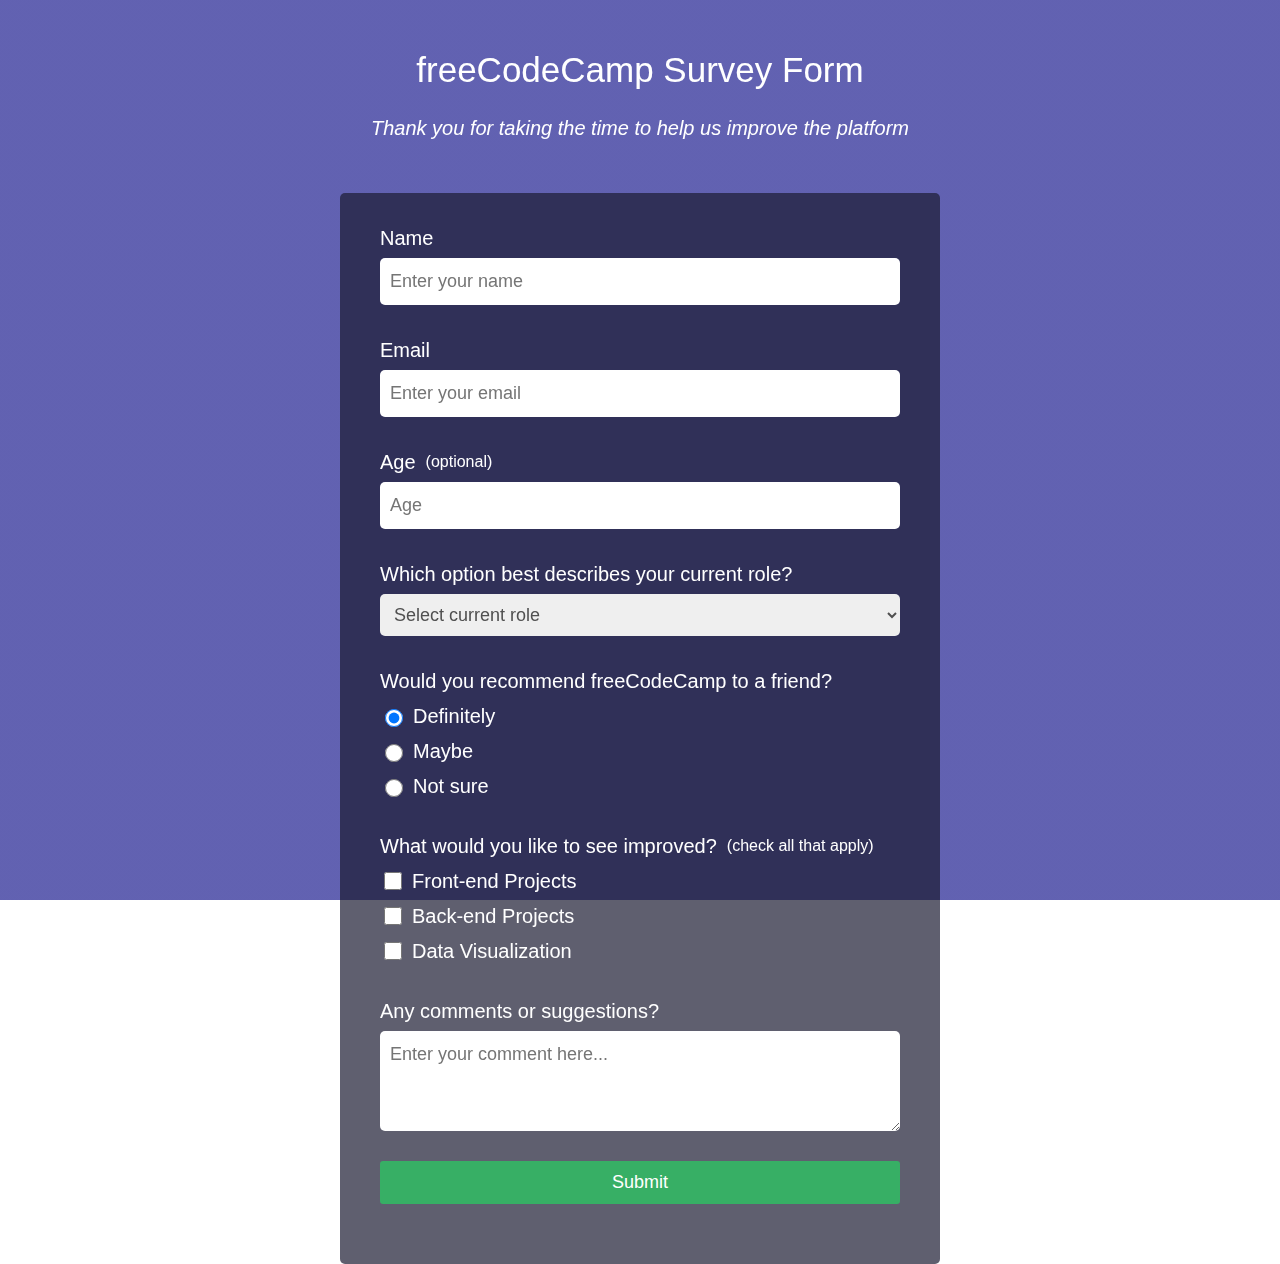
<file: survey-form/index.html>
<!DOCTYPE html>
<html>
  <head>
    <title>Survey form</title>
    <link rel="stylesheet" href="styles.css">
    <meta name="viewport" content="width=device-width, initial-scale=1.0">
  </head>
  <body>
    <header>
      <h1 id="title">freeCodeCamp Survey Form</h1>
      <p id="description">Thank you for taking the time to help us improve the platform</p>
    </header>
    <main>
      <form id="survey-form">
        <section class="form-group">
          <label id="name-label" for="name">Name</label>
          <input type="text" id="name" class="form-control" placeholder="Enter your name" required>
        </section>
        <section class="form-group">
          <label id="email-label" for="email">Email</label>
          <input type="email" id="email" class="form-control" placeholder="Enter your email" required>
        </section>
        <section class="form-group">
          <label id="number-label" for="number">Age <span class="more">(optional)</span></label>
          <input type="number" id="number" class="form-control" min="5" max="100" placeholder="Age">
        </section>
        <section class="form-group">
          <label id="dropdown-label" for="dropdown">Which option best describes your current role?</label>
          <select id="dropdown" class="form-control" required>
            <option value="" disabled selected>Select current role</option>
            <option value="student">Student</option>
            <option value="full-time">Full-time job</option>
            <option value="other">Other</option>
          </select>
        </section>
        <section class="form-group">
          <label id="radio-label">Would you recommend freeCodeCamp to a friend?</label>
          <label><input type="radio" value="definitely" name="group-recommend" checked>Definitely</label>
          <label><input type="radio" value="maybe" name="group-recommend">Maybe</label>
          <label><input type="radio" value="not sure" name="group-recommend">Not sure</label>
        </section>
        <section class="form-group">
          <label id="checkbox-label">What would you like to see improved? <span class="more">(check all that apply)</span></label>
          <label><input type="checkbox" value="front-end" name="group-improve">Front-end Projects</label>
          <label><input type="checkbox" value="back-end" name="group-improve">Back-end Projects</label>
          <label><input type="checkbox" value="data" name="group-improve">Data Visualization</label>
        </section>
        <section class="form-group">
          <label id="comment-label" for="comment">Any comments or suggestions?</label>
          <textarea id="comment" class="form-control" placeholder="Enter your comment here..."></textarea>
        </section>
        <section class="form-group">
          <button type="submit" id="submit">Submit</button>
        </section>
        
        
      </form>
    </main>
  </body>
</html>
</file>
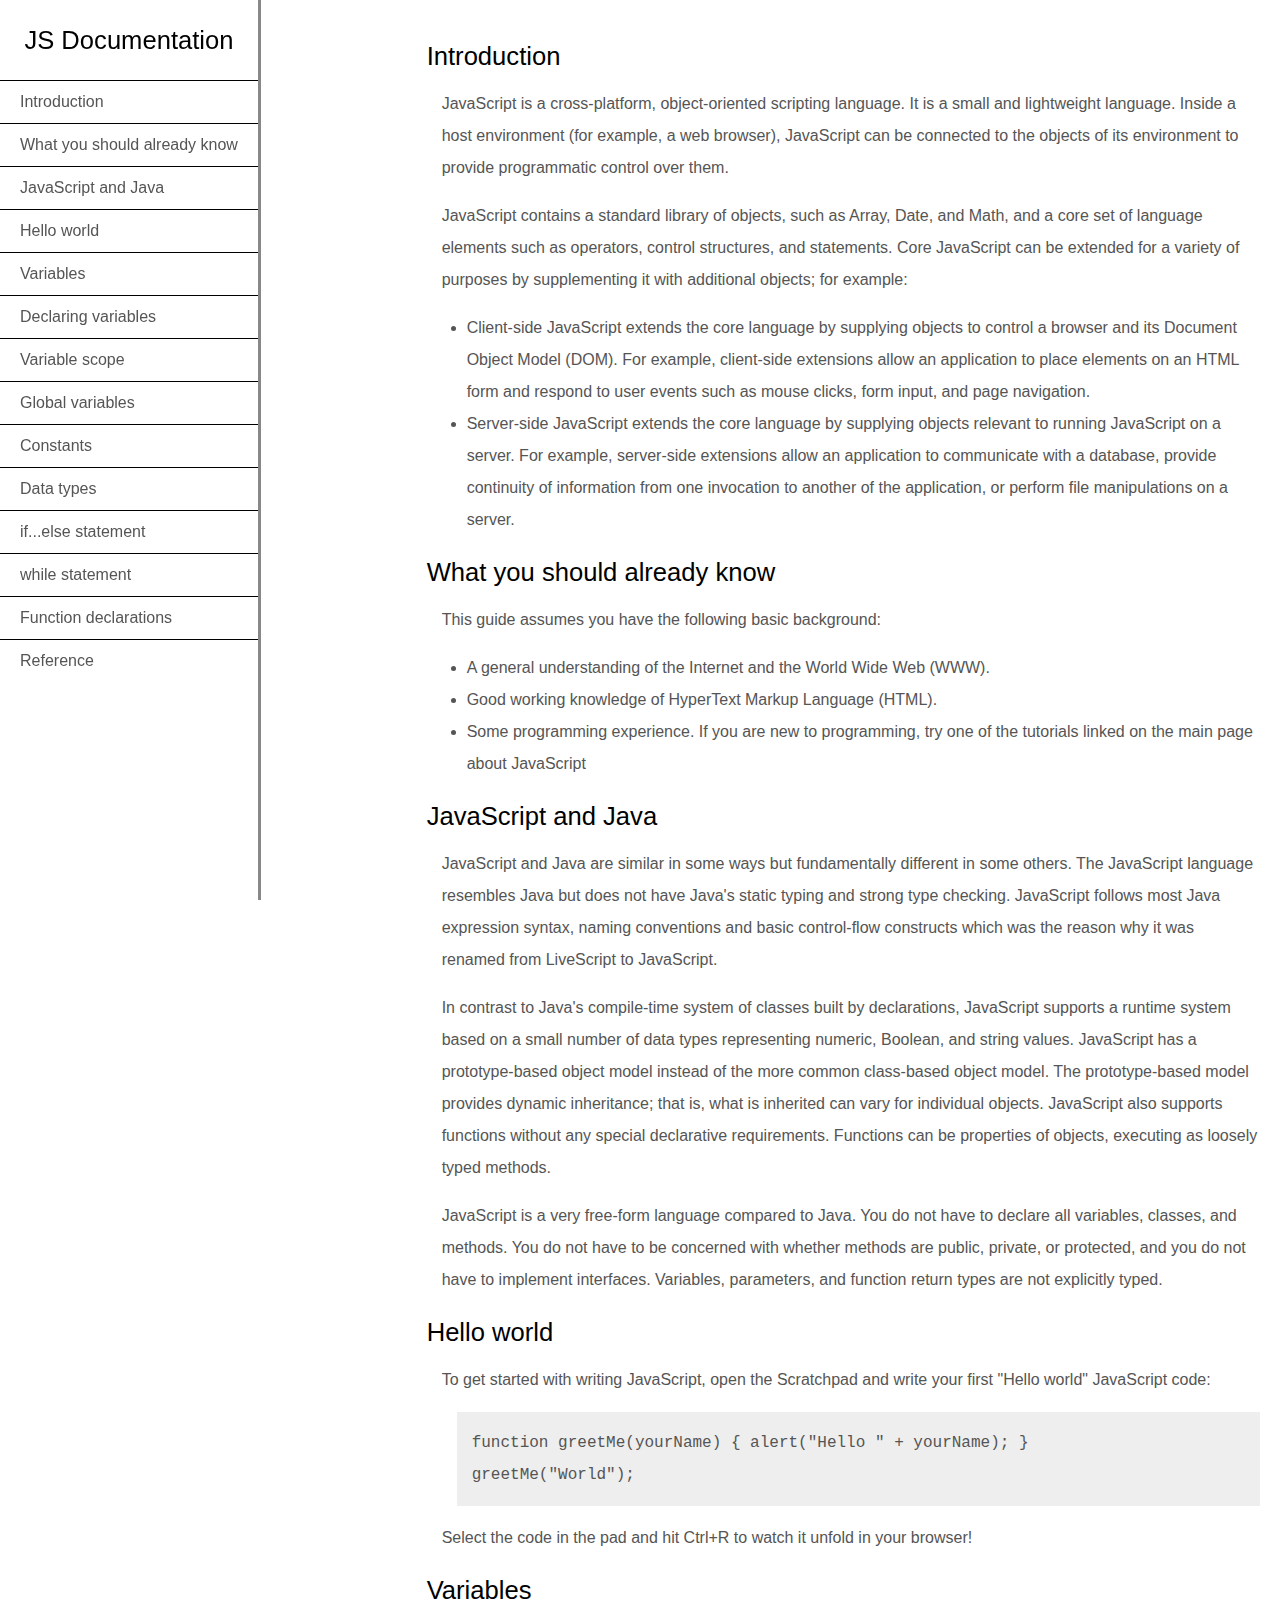
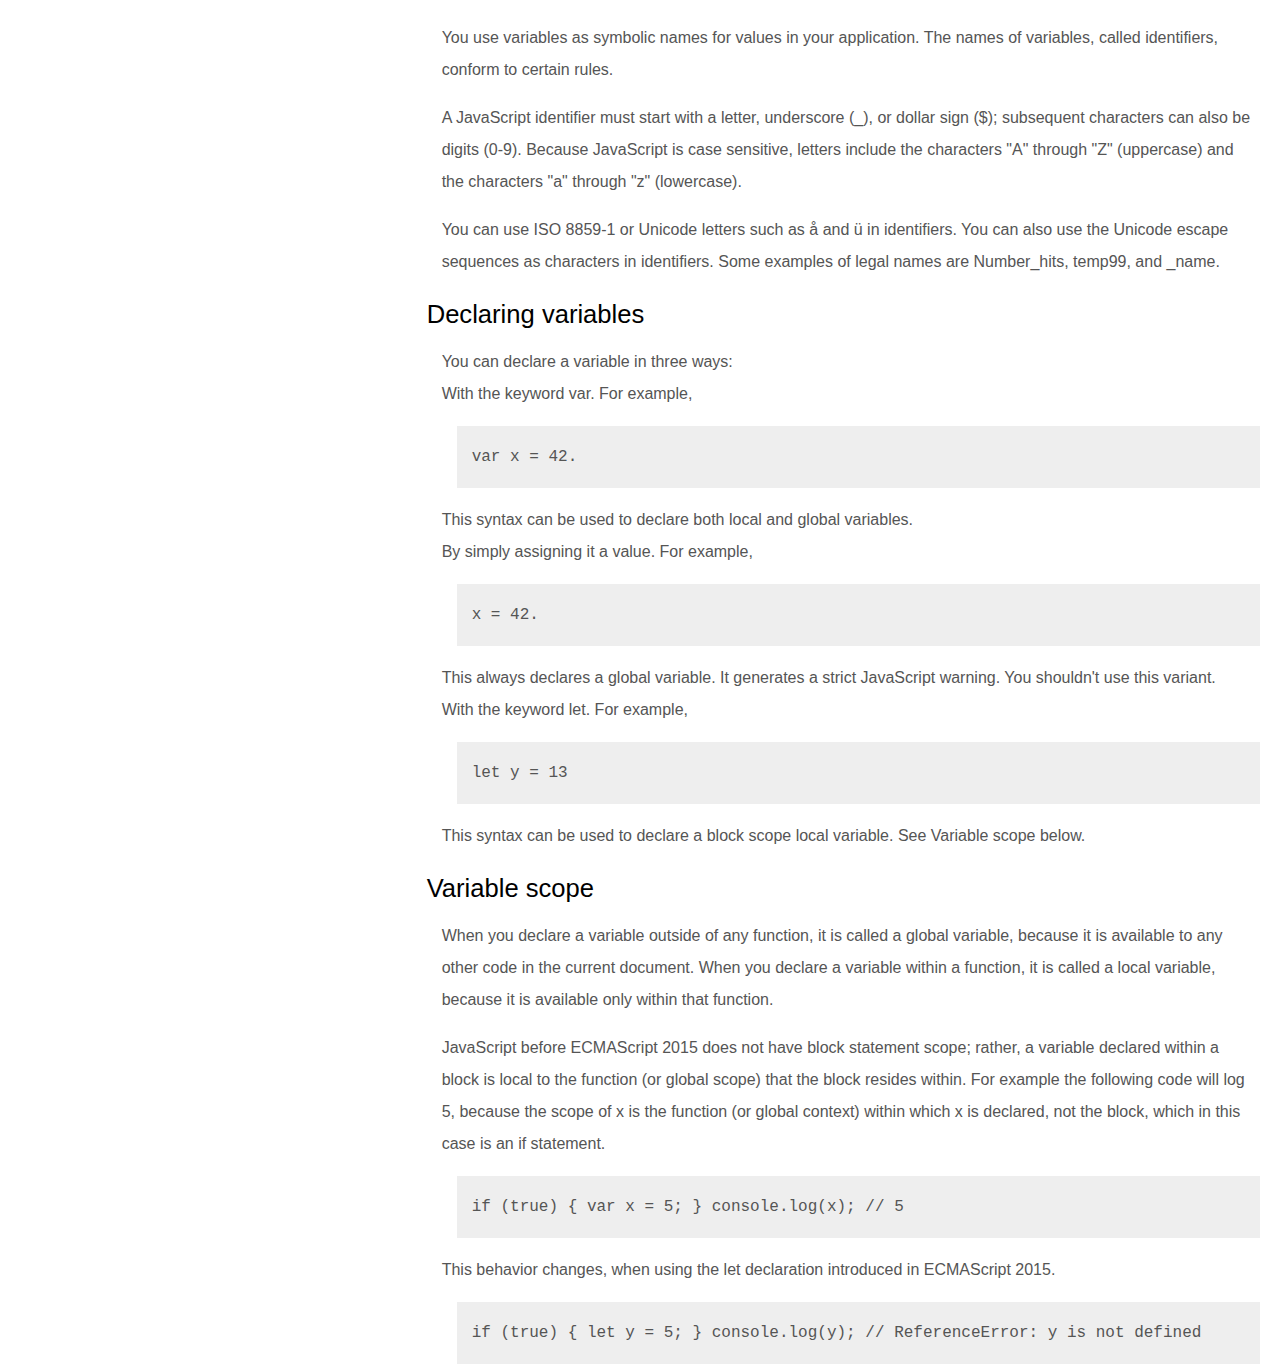
<file: technical-documentation-page/index.html>
<!DOCTYPE html>
<html>

<head>
  <title>Technical Documentation Page</title>
  <link rel="stylesheet" href="styles.css">
  <meta name="viewport" content="width=device-width, initial-scale=1.0">
</head>

<body>
  <div class="container">
    <nav id="navbar">
      <header>
        JS Documentation
      </header>
      <ul>
        <li><a href="#Introduction" class="nav-link">Introduction</a></li>
        <li><a href="#What_you_should_already_know" class="nav-link">What you should already know</a></li>
        <li><a href="#JavaScript_and_Java" class="nav-link">JavaScript and Java</a></li>
        <li><a href="#Hello_world" class="nav-link">Hello world</a></li>
        <li><a href="#Variables" class="nav-link">Variables</a></li>
        <li><a href="#Declaring_variables" class="nav-link">Declaring variables</a></li>
        <li><a href="#Variable_scope" class="nav-link">Variable scope</a></li>
        <li><a href="#" class="nav-link">Global variables</a></li>
        <li><a href="#" class="nav-link">Constants</a></li>
        <li><a href="#" class="nav-link">Data types</a></li>
        <li><a href="#" class="nav-link">if...else statement</a></li>
        <li><a href="#" class="nav-link">while statement</a></li>
        <li><a href="#" class="nav-link">Function declarations</a></li>
        <li><a href="#" class="nav-link">Reference</a></li>
      </ul>
    </nav>
    <main id="main-doc">
      <section class="main-section" id="Introduction">
        <header>
          Introduction
        </header>
        <div class="content">
          <p>JavaScript is a cross-platform, object-oriented scripting language. It is a small and lightweight language.
            Inside a host environment (for example, a web browser), JavaScript can be connected to the objects of its
            environment to provide programmatic control over them.</p>
          <p>JavaScript contains a standard library of objects, such as Array, Date, and Math, and a core set of
            language
            elements such as operators, control structures, and statements. Core JavaScript can be extended for a
            variety
            of purposes by supplementing it with additional objects; for example:</p>
          <ul>
            <li>Client-side JavaScript extends the core language by supplying objects to control a browser and its
              Document Object Model (DOM). For example, client-side extensions allow an application to place elements on
              an HTML form and respond to user events such as mouse clicks, form input, and page navigation.</li>
            <li>Server-side JavaScript extends the core language by supplying objects relevant to running JavaScript on
              a
              server. For example, server-side extensions allow an application to communicate with a database, provide
              continuity of information from one invocation to another of the application, or perform file manipulations
              on a server.</li>
          </ul>
        </div>
      </section>
      <section class="main-section" id="What_you_should_already_know">
        <header>
          What you should already know
        </header>
        <div class="content">
          <p>This guide assumes you have the following basic background:</p>
          <ul>
            <li>A general understanding of the Internet and the World Wide Web (WWW).</li>
            <li>Good working knowledge of HyperText Markup Language (HTML).</li>
            <li>Some programming experience. If you are new to programming, try one of the tutorials linked on the main
              page about JavaScript</li>
          </ul>
        </div>
      </section>
      <section class="main-section" id="JavaScript_and_Java">
        <header>
          JavaScript and Java
        </header>
        <div class="content">
          <p>JavaScript and Java are similar in some ways but fundamentally different in some others. The JavaScript
            language resembles Java but does not have Java's static typing and strong type checking. JavaScript follows
            most Java expression syntax, naming conventions and basic control-flow constructs which was the reason why
            it
            was renamed from LiveScript to JavaScript.</p>
          <p>In contrast to Java's compile-time system of classes built by declarations, JavaScript supports a runtime
            system based on a small number of data types representing numeric, Boolean, and string values. JavaScript
            has
            a prototype-based object model instead of the more common class-based object model. The prototype-based
            model
            provides dynamic inheritance; that is, what is inherited can vary for individual objects. JavaScript also
            supports functions without any special declarative requirements. Functions can be properties of objects,
            executing as loosely typed methods.</p>
          <p>JavaScript is a very free-form language compared to Java. You do not have to declare all variables,
            classes,
            and methods. You do not have to be concerned with whether methods are public, private, or protected, and you
            do not have to implement interfaces. Variables, parameters, and function return types are not explicitly
            typed.</p>
        </div>
      </section>
      <section class="main-section" id="Hello_world">
        <header>
          Hello world
        </header>
        <div class="content">
          <p>To get started with writing JavaScript, open the Scratchpad and write your first "Hello world" JavaScript
            code:</p>
          <code>function greetMe(yourName) { alert("Hello " + yourName); }<br>greetMe("World");</code>
          <p>Select the code in the pad and hit Ctrl+R to watch it unfold in your browser!</p>
        </div>
      </section>
      <section class="main-section" id="Variables">
        <header>
          Variables
        </header>
        <div class="content">
          <p>You use variables as symbolic names for values in your application. The names of variables, called
            identifiers, conform to certain rules.</p>
          <p>A JavaScript identifier must start with a letter, underscore (_), or dollar sign ($); subsequent characters
            can also be digits (0-9). Because JavaScript is case sensitive, letters include the characters "A" through
            "Z" (uppercase) and the characters "a" through "z" (lowercase).</p>
          <p>You can use ISO 8859-1 or Unicode letters such as å and ü in identifiers. You can also use the Unicode escape sequences as characters in identifiers. Some examples of legal names are Number_hits, temp99, and _name.</p>
        </div>
      </section>
      <section class="main-section" id="Declaring_variables">
        <header>
          Declaring variables
        </header>
        <div class="content">
          <p>You can declare a variable in three ways:<br>With the keyword var. For example,</p>
          <code>var x = 42.</code>
          <p>This syntax can be used to declare both local and global variables.<br>By simply assigning it a value. For
            example,</p>
          <code>x = 42.</code>
          <p>This always declares a global variable. It generates a strict JavaScript warning. You shouldn't use this variant.<br>With the keyword let. For example,</p>
          <code>let y = 13</code>
          <p>This syntax can be used to declare a block scope local variable. See Variable scope below.</p>
        </div>
      </section>
      <section class="main-section" id="Variable_scope">
        <header>
          Variable scope
        </header>
        <div class="content">
          <p>When you declare a variable outside of any function, it is called a global variable, because it is available to any other code in the current document. When you declare a variable within a function, it is called a local variable, because it is available only within that function.</p>
          <p>JavaScript before ECMAScript 2015 does not have block statement scope; rather, a variable declared within a block is local to the function (or global scope) that the block resides within. For example the following code will log 5, because the scope of x is the function (or global context) within which x is declared, not the block, which in this case is an if statement.</p>
          <code>if (true) { var x = 5; } console.log(x); // 5</code>
          <p>This behavior changes, when using the let declaration introduced in ECMAScript 2015.</p>
          <code>if (true) { let y = 5; } console.log(y); // ReferenceError: y is not defined</code>
        </div>
      </section>
    </main>
  </div>
</body>

</html>
</file>
<file: survey-form/styles.css>
html {
  font-size: 10px;
  height: 100%; /*có cần thiết??? */
  box-sizing: border-box;
}

*, *::after, *::before {
  box-sizing: inherit;
}
/* body{
  background-image: linear-gradient(rgba(58, 58, 158, 0.8), rgba(58, 58, 158, 0.8)), url("https://cdn.freecodecamp.org/testable-projects-fcc/images/survey-form-background.jpeg");
  background-repeat: no-repeat;
  background-size: cover;
  background-position: center;
  font-family: -apple-system, BlinkMacSystemFont, 'Segoe UI', Roboto, Oxygen, Ubuntu, Cantarell, 'Open Sans', 'Helvetica Neue', sans-serif;
  color: #ffffff;
  font-size: 2rem;
  line-height: 2rem;
} */ /* gặp vấn đề khi zoom trên máy tính?? */
body {
  font-family: -apple-system, BlinkMacSystemFont, 'Segoe UI', Roboto, Oxygen, Ubuntu, Cantarell, 'Open Sans', 'Helvetica Neue', sans-serif;
  color: #ffffff;
  font-size: 2rem;
  line-height: 3rem;

  /*user-agent => margin: 8px ??? */
  margin: 0;
}
/*peseudo child of body, thay = ::after được không*/
/* Q&A: https://forum.freecodecamp.org/t/why-does-body-before-code-work-and-not-body/350130 */
body::before {
  content: "";
  position: fixed;
  top: 0;
  left: 0;
  width: 100%;
  height: 100%;
  z-index: -1; /*nằm dưới cùng???*/
  background-image: linear-gradient(rgba(58, 58, 158, 0.8), rgba(58, 58, 158, 0.8)), url("https://cdn.freecodecamp.org/testable-projects-fcc/images/survey-form-background.jpeg");
  background-repeat: no-repeat;
  background-size: cover;
  background-position: center;
}

header {
  margin: 5rem auto;
}
#title {
  font-size: 3.5rem;
  line-height: 4rem;
  text-align: center;
  font-weight: 400;
}
#description {
  text-align: center;
  font-style: italic;
  font-weight: 300;
}
#survey-form {
  width: 100%;
  margin: 0 auto;
  padding: 3rem 4rem;
  border-radius: 0.5rem;
  background-color: rgba(27, 27, 50, 0.7);
}
@media (min-width: 560px) {
  #survey-form {
    max-width: 400px;
  }
}
@media (min-width: 720px) {
  #survey-form {
    max-width: 600px;
  }
}
.form-group {
  margin-bottom: 3rem;
}
label {
  display: flex;
  align-items: center;
  margin-bottom: 0.5rem;
}
input, select, option, textarea, button {
  font-family: inherit;
  font-size: 1.8rem;
  line-height: 2.7rem;
  color: rgb(80, 80, 80);
}
/* ::placeholder {
  color: rgb(100, 100, 100);
} */

.form-control:focus {
  outline: 0; /*????*/
  box-shadow: 0 0 0 0.2rem #80bdff;
}

.form-control {
  display: block;
  border: none;
  border-radius: 0.5rem;
  box-sizing: border-box; /*chú ý - stackoverflow: Padding within inputs breaks width 100%*/
  width: 100%;
  padding: 1rem;
}

[type="radio"], [type="checkbox"] {
  margin-right: 1rem;
  width: 1.8rem;
  height: 1.8rem;
}

/* #number-label::after {
  content: " (optional)";
  font-size: 1.6rem;
}
 
#checkbox-label::after {
  content: " (check all that apply)";
  font-size: 1.6rem;
} */
span {
  font-size: 1.6rem;
  line-height: 2.4rem;
  margin-left: 1rem;
}

textarea {
  min-height: 10rem;
  resize: vertical;
}
button {
  border: none;
  border-radius: 0.3rem;
  width: 100%;
  padding: 0.8rem;
  color: #ffffff;
  background-color: #37af65;
}
</file>
<file: technical-documentation-page/styles.css>
* {
  box-sizing: border-box;
  -moz-box-sizing: border-box;
  -webkit-box-sizing: border-box;
}

body {
  font-family: -apple-system, BlinkMacSystemFont, 'Segoe UI', Roboto, Oxygen, Ubuntu, Cantarell, 'Open Sans', 'Helvetica Neue', sans-serif;
  font-size: 10px;
  color: #555;
  margin: 0;
  padding: 0;
  scrollbar-width: 5px;
}

.container {
  position: relative;
  font-size: 1rem;
  line-height: 2rem;
}

header {
  font-size: 1.6rem;
  font-weight: 500;
  color: black;
}

#navbar {
  position: fixed;
  display: flex;
  flex-direction: column;
  align-items: center;
  top: 0;
  left: 0;
  border-right: 3px solid #888;
  width: auto;
  max-width: calc(100%/3);
  height: 100%;
}

#navbar > header {
  position: sticky;
  margin: 1.5rem auto;
}

#navbar > ul {
  padding: 0; /*chống lại user agent*/
  margin: 0;
  height: 100%;
  overflow-y:auto;
}

#navbar > ul > li {
 list-style: none;
 border-top: 1px solid black;
 padding: 5px;
 margin: 0;
}

.nav-link {
  color: inherit;
  padding: 15px;
  text-decoration: none;
}

#main-doc {
  position: absolute;
  height: 100%;
  top: 0;
  bottom: 0;
  max-width: calc(100%*2/3);
  margin: 20px;
  margin-left: calc(100%/3);
  padding: 0;
}

.main-section {
  margin: 20px auto;
}

.main-section > header {
  margin-left: 0px;
}

.content > p {
  margin-left: 15px;
}

.content > code {
  display: block;
  background-color: #eee;
  font-size: 1rem;
  padding: 15px;
  margin-left: 30px;
}

@media (max-width: 800px) {
  #navbar {
    position: relative;
    max-width: 100%;
    border: none;
  }
  #navbar > ul {
    width: 100%;
    height: 200px;
    border: 1px solid #888;
    border-bottom: 3px solid #888;
  }
  #main-doc {
    position: relative;
    max-width: 100%;
    margin: 20px;
  }
}
</file>
